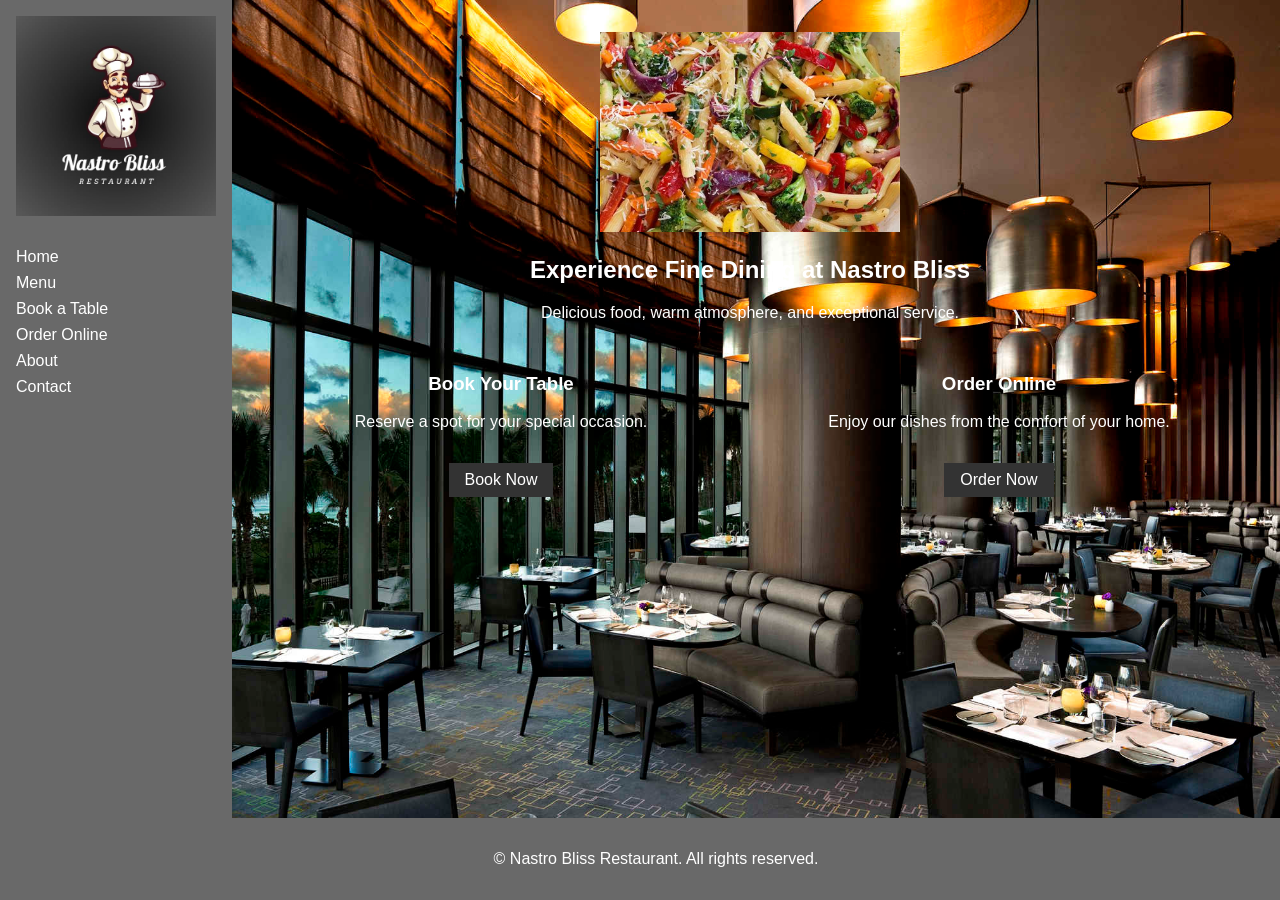
<file: AWS Projects/Static Website/Nastro Bliss Website/index.html>
<!DOCTYPE html>
<html lang="en">
<head>
    <meta charset="UTF-8">
    <meta name="viewport" content="width=device-width, initial-scale=1.0">
    <title>Nastro Bliss Restaurant</title>
    <link rel="stylesheet" href="style/styles.css">
</head>
<body>
    <header>
        <img id="logo" src="images/nastro.jpg" alt="Nastro Bliss Logo">
        <nav>
            <ul>
                <li><a href="index.html">Home</a></li>
                <li><a href="structure/menu.html">Menu</a></li>
                <li><a href="structure/booking.html">Book a Table</a></li>
                <li><a href="structure/order.html">Order Online</a></li>
                <li><a href="structure/about.html">About</a></li>
                <li><a href="structure/contact.html">Contact</a></li>
            </ul>
        </nav>
    </header>
    <main>
        <section id="hero">
            <div class="slideshow-container">
                <div class="slide fade">
                    <img src="images/pasta.jpeg" alt="Pasta Primavera">
                </div>
                <div class="slide fade">
                    <img src="images/salmon fish.jpeg" alt="Grilled Salmon">
                </div>
                <div class="slide fade">
                    <img src="images/steak.webp" alt="Beef Steak">
                </div>
            </div>
            <h2>Experience Fine Dining at Nastro Bliss</h2>
            <p>Delicious food, warm atmosphere, and exceptional service.</p>
        </section>
        <section id="features">
            <div class="feature">
                <h3>Book Your Table</h3>
                <p>Reserve a spot for your special occasion.</p>
                <a href="structure/booking.html">Book Now</a>
            </div>
            <div class="feature">
                <h3>Order Online</h3>
                <p>Enjoy our dishes from the comfort of your home.</p>
                <a href="structure/order.html">Order Now</a>
            </div>
        </section>
    </main>
    <footer>
        <p>&copy; Nastro Bliss Restaurant. All rights reserved.</p>
    </footer>
    <script src="script/script.js"></script>
</body>
</html>
</file>
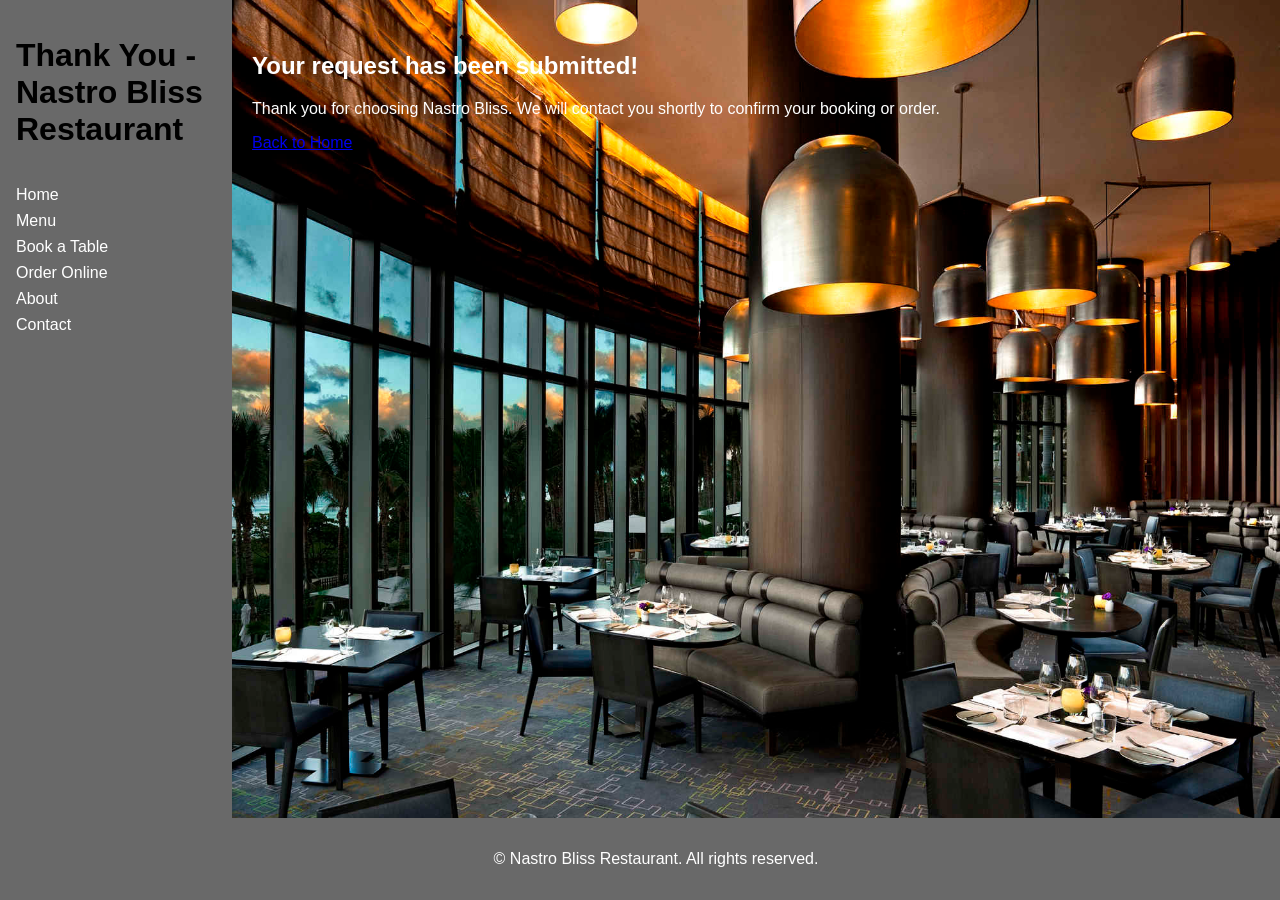
<file: AWS Projects/Static Website/Nastro Bliss Website/thanks.html>
<!DOCTYPE html>
<html lang="en">
<head>
    <meta charset="UTF-8">
    <meta name="viewport" content="width=device-width, initial-scale=1.0">
    <title>Thank You - Nastro Bliss Restaurant</title>
    <link rel="stylesheet" href="style/styles.css">
</head>
<body>
    <header>
        <h1>Thank You - Nastro Bliss Restaurant</h1>
        <nav>
            <ul>
                <li><a href="index.html">Home</a></li>
                <li><a href="menu.html">Menu</a></li>
                <li><a href="booking.html">Book a Table</a></li>
                <li><a href="order.html">Order Online</a></li>
                <li><a href="about.html">About</a></li>
                <li><a href="contact.html">Contact</a></li>
            </ul>
        </nav>
    </header>
    <main>
        <section id="confirmation">
            <h2>Your request has been submitted!</h2>
            <p>Thank you for choosing Nastro Bliss. We will contact you shortly to confirm your booking or order.</p>
            <a href="index.html">Back to Home</a>
        </section>
    </main>
    <footer>
        <p>&copy; Nastro Bliss Restaurant. All rights reserved.</p>
    </footer>
    <script src="script/script.js"></script>
</body>
</html>
</file>
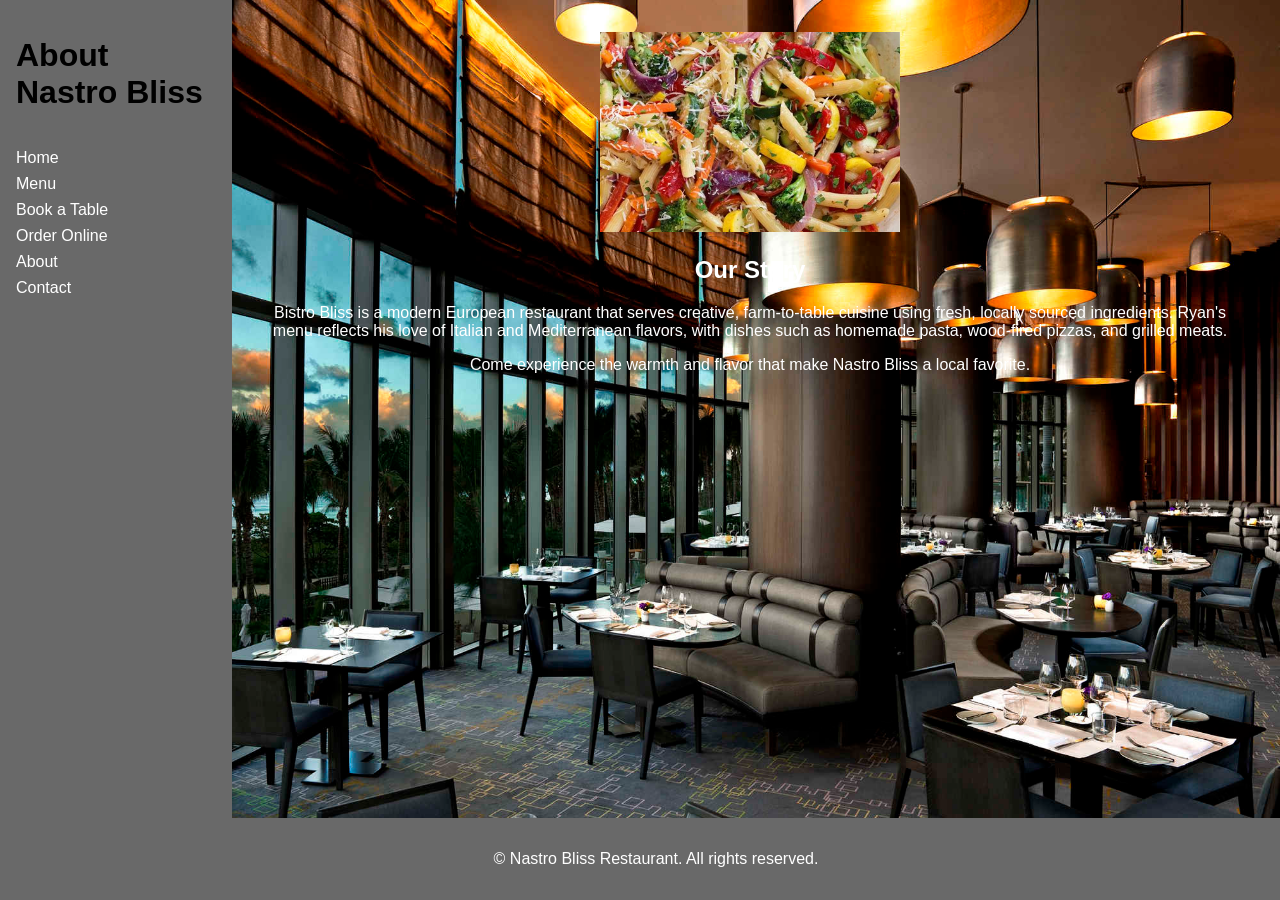
<file: AWS Projects/Static Website/Nastro Bliss Website/structure/about.html>
<!DOCTYPE html>
<html lang="en">
<head>
    <meta charset="UTF-8">
    <meta name="viewport" content="width=device-width, initial-scale=1.0">
    <title>About - Nastro Bliss Restaurant</title>
    <link rel="stylesheet" href="../style/styles.css">
</head>
<body>
    <header>
        <h1>About Nastro Bliss</h1>
        <nav>
            <ul>
                <li><a href="../index.html">Home</a></li>
                <li><a href="menu.html">Menu</a></li>
                <li><a href="booking.html">Book a Table</a></li>
                <li><a href="order.html">Order Online</a></li>
                <li><a href="about.html">About</a></li>
                <li><a href="contact.html">Contact</a></li>
            </ul>
        </nav>
    </header>
    <main>
        <section id="about">
            <div class="slideshow-container">
                <div class="slide fade">
                    <img src="../images/pasta.jpeg" alt="Pasta Primavera">
                </div>
                <div class="slide fade">
                    <img src="../images/salmon fish.jpeg" alt="Grilled Salmon">
                </div>
                <div class="slide fade">
                    <img src="../images/steak.webp" alt="Beef Steak">
                </div>
            </div>
            <h2>Our Story</h2>
            <p>Bistro Bliss is a modern European restaurant that serves creative, farm-to-table cuisine using fresh, locally sourced ingredients. Ryan's menu reflects his love of Italian and Mediterranean flavors, with dishes such as homemade pasta, wood-fired pizzas, and grilled meats.</p>
            <p>Come experience the warmth and flavor that make Nastro Bliss a local favorite.</p>
        </section>
    </main>
    <footer>
        <p>&copy; Nastro Bliss Restaurant. All rights reserved.</p>
    </footer>
    <script src="../script/script.js"></script>
</body>
</html>
</file>
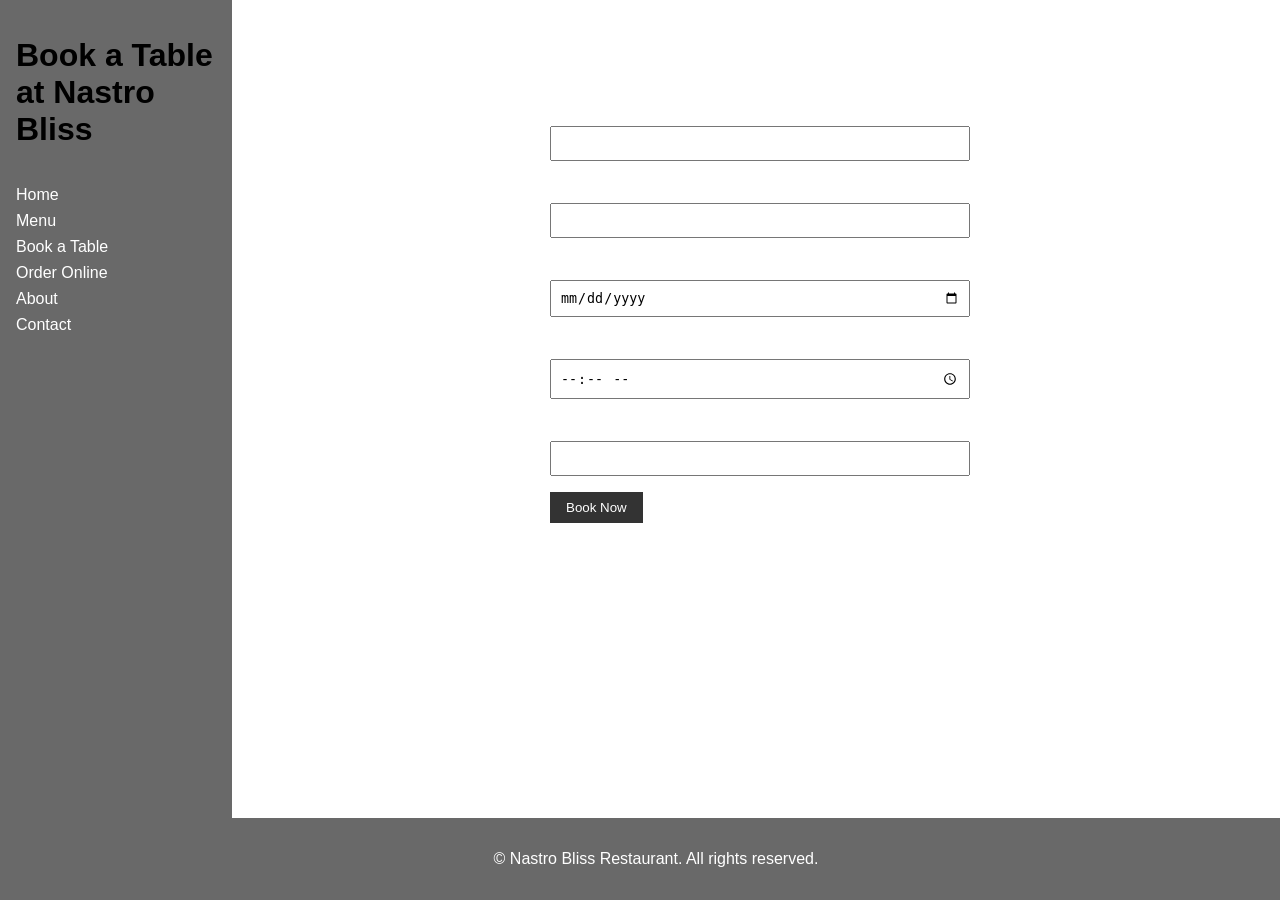
<file: AWS Projects/Static Website/Nastro Bliss Website/structure/booking.html>
<!DOCTYPE html>
<html lang="en">
<head>
    <meta charset="UTF-8">
    <meta name="viewport" content="width=device-width, initial-scale=1.0">
    <title>Book a Table - Nastro Bliss Restaurant</title>
    <link rel="stylesheet" href="../style/styles.css">
</head>
<body class="video-bg" style="position: relative;">
    <video autoplay loop muted style="position: fixed; top: 0; left: 0; width: 100vw; height: 100vh; object-fit: cover; z-index: -1;" src="../images/beef_grilled - Trim.mp4"></video>
    <header>
        <h1>Book a Table at Nastro Bliss</h1>
        <nav>
            <ul>
                <li><a href="../index.html">Home</a></li>
                <li><a href="menu.html">Menu</a></li>
                <li><a href="booking.html">Book a Table</a></li>
                <li><a href="order.html">Order Online</a></li>
                <li><a href="about.html">About</a></li>
                <li><a href="contact.html">Contact</a></li>
            </ul>
        </nav>
    </header>
    <main>
        <section id="booking-form">
            <h2>Reservation Form</h2>
            <form action="https://api.web3forms.com/submit" method="POST" id="reservationForm">
                <input type="hidden" name="access_key" value="832b5da9-a812-4e8f-988c-4d33655ce79c">
                <input type="hidden" name="subject" value="New Table Booking at Nastro Bliss">
                <input type="hidden" name="from_name" value="Nastro Bliss Restaurant">
                <input type="hidden" name="redirect" value="../thanks.html">

                <label for="name">Name:</label>
                <input type="text" id="name" name="name" required>

                <label for="email">Email:</label>
                <input type="email" id="email" name="email" required>

                <label for="date">Date:</label>
                <input type="date" id="date" name="date" required>

                <label for="time">Time:</label>
                <input type="time" id="time" name="time" required>

                <label for="guests">Number of Guests:</label>
                <input type="number" id="guests" name="guests" min="1" required>

                <button type="submit">Book Now</button>
            </form>
        </section>
    </main>
    <footer>
        <p>&copy; Nastro Bliss
             Restaurant. All rights reserved.</p>
    </footer>
    <script src="../script/script.js"></script>
</body>
</html>
</file>
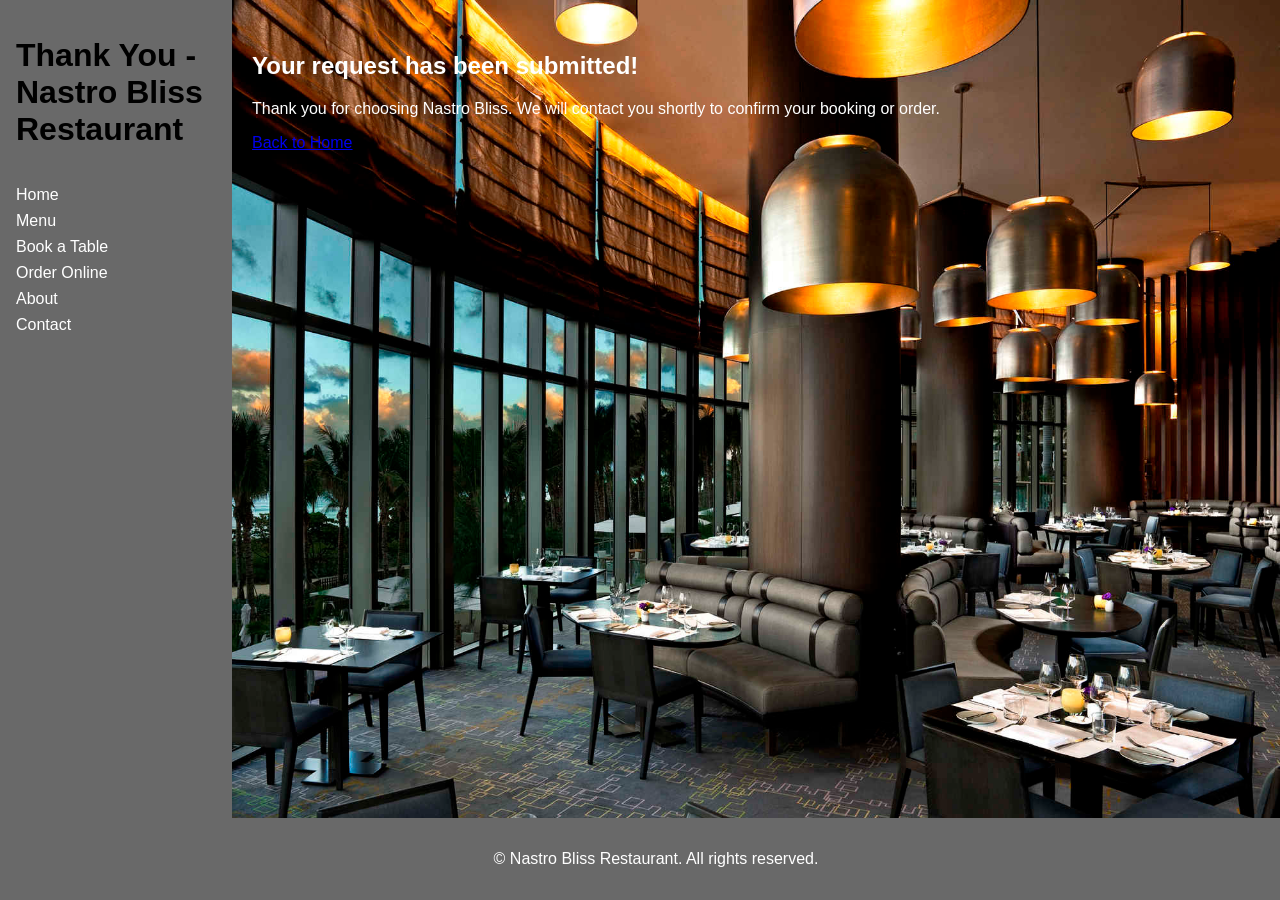
<file: AWS Projects/Static Website/Nastro Bliss Website/structure/confirmation.html>
<!DOCTYPE html>
<html lang="en">
<head>
    <meta charset="UTF-8">
    <meta name="viewport" content="width=device-width, initial-scale=1.0">
    <title>Confirmation - Nastro Bliss Restaurant</title>
    <link rel="stylesheet" href="../style/styles.css">
</head>
<body>
    <header>
        <h1>Thank You - Nastro Bliss Restaurant</h1>
        <nav>
            <ul>
                <li><a href="../index.html">Home</a></li>
                <li><a href="menu.html">Menu</a></li>
                <li><a href="booking.html">Book a Table</a></li>
                <li><a href="order.html">Order Online</a></li>
                <li><a href="about.html">About</a></li>
                <li><a href="contact.html">Contact</a></li>
            </ul>
        </nav>
    </header>
    <main>
        <section id="confirmation">
            <h2>Your request has been submitted!</h2>
            <p>Thank you for choosing Nastro Bliss. We will contact you shortly to confirm your booking or order.</p>
            <a href="../index.html">Back to Home</a>
        </section>
    </main>
    <footer>
        <p>&copy; Nastro Bliss Restaurant. All rights reserved.</p>
    </footer>
    <script src="../script/script.js"></script>
</body>
</html>
</file>
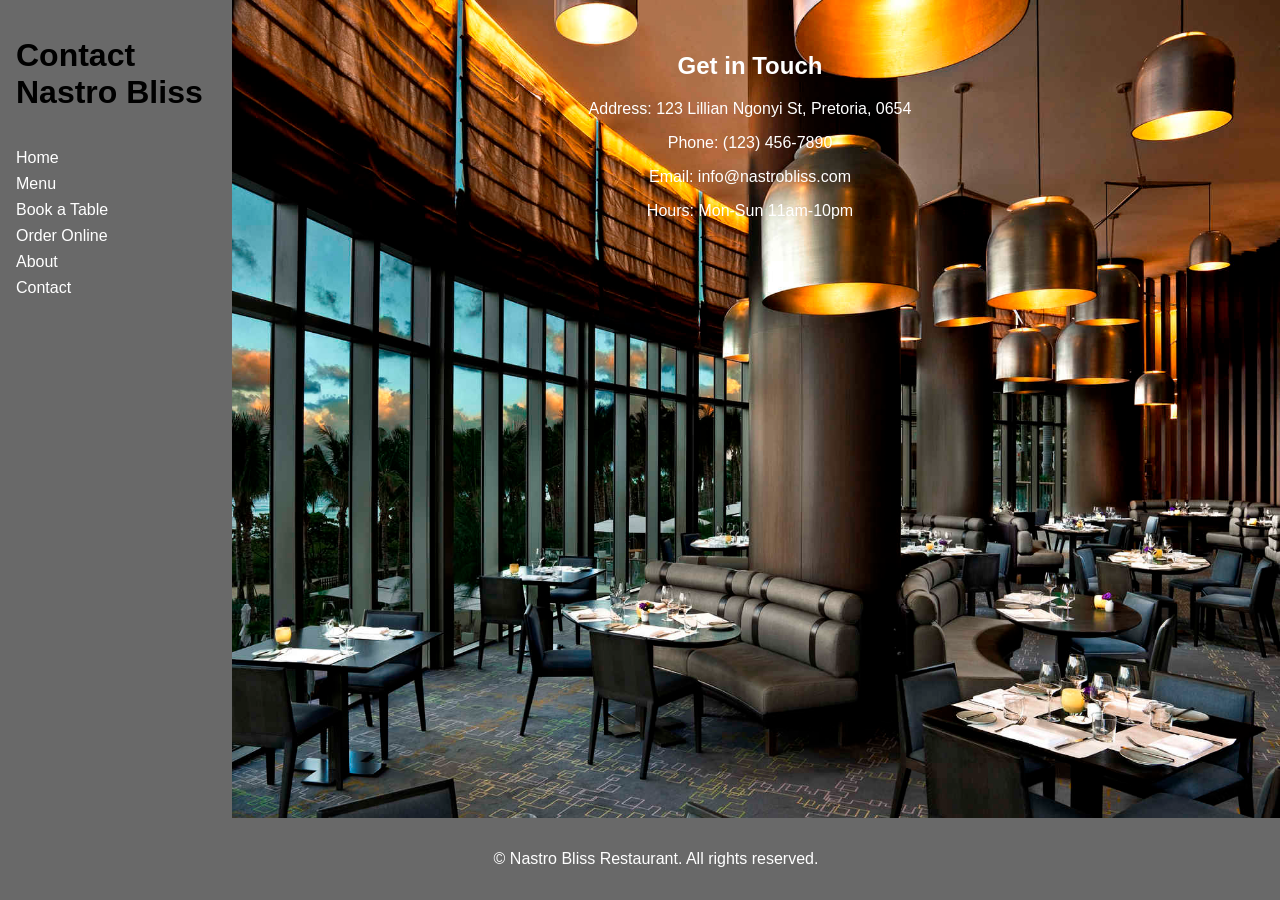
<file: AWS Projects/Static Website/Nastro Bliss Website/structure/contact.html>
<!DOCTYPE html>
<html lang="en">
<head>
    <meta charset="UTF-8">
    <meta name="viewport" content="width=device-width, initial-scale=1.0">
    <title>Contact - Nastro Bliss Restaurant</title>
    <link rel="stylesheet" href="../style/styles.css">
</head>
<body>
    <header>
        <h1>Contact Nastro Bliss</h1>
        <nav>
            <ul>
                <li><a href="../index.html">Home</a></li>
                <li><a href="menu.html">Menu</a></li>
                <li><a href="booking.html">Book a Table</a></li>
                <li><a href="order.html">Order Online</a></li>
                <li><a href="about.html">About</a></li>
                <li><a href="contact.html">Contact</a></li>
            </ul>
        </nav>
    </header>
    <main>
        <section id="contact">
            <h2>Get in Touch</h2>
            <p>Address: 123 Lillian Ngonyi St, Pretoria, 0654</p>
            <p>Phone: (123) 456-7890</p>
            <p>Email: info@nastrobliss.com</p>
            <p>Hours: Mon-Sun 11am-10pm</p>
        </section>
    </main>
    <footer>
        <p>&copy; Nastro Bliss Restaurant. All rights reserved.</p>
    </footer>
    <script src="../script/script.js"></script>
</body>
</html>
</file>
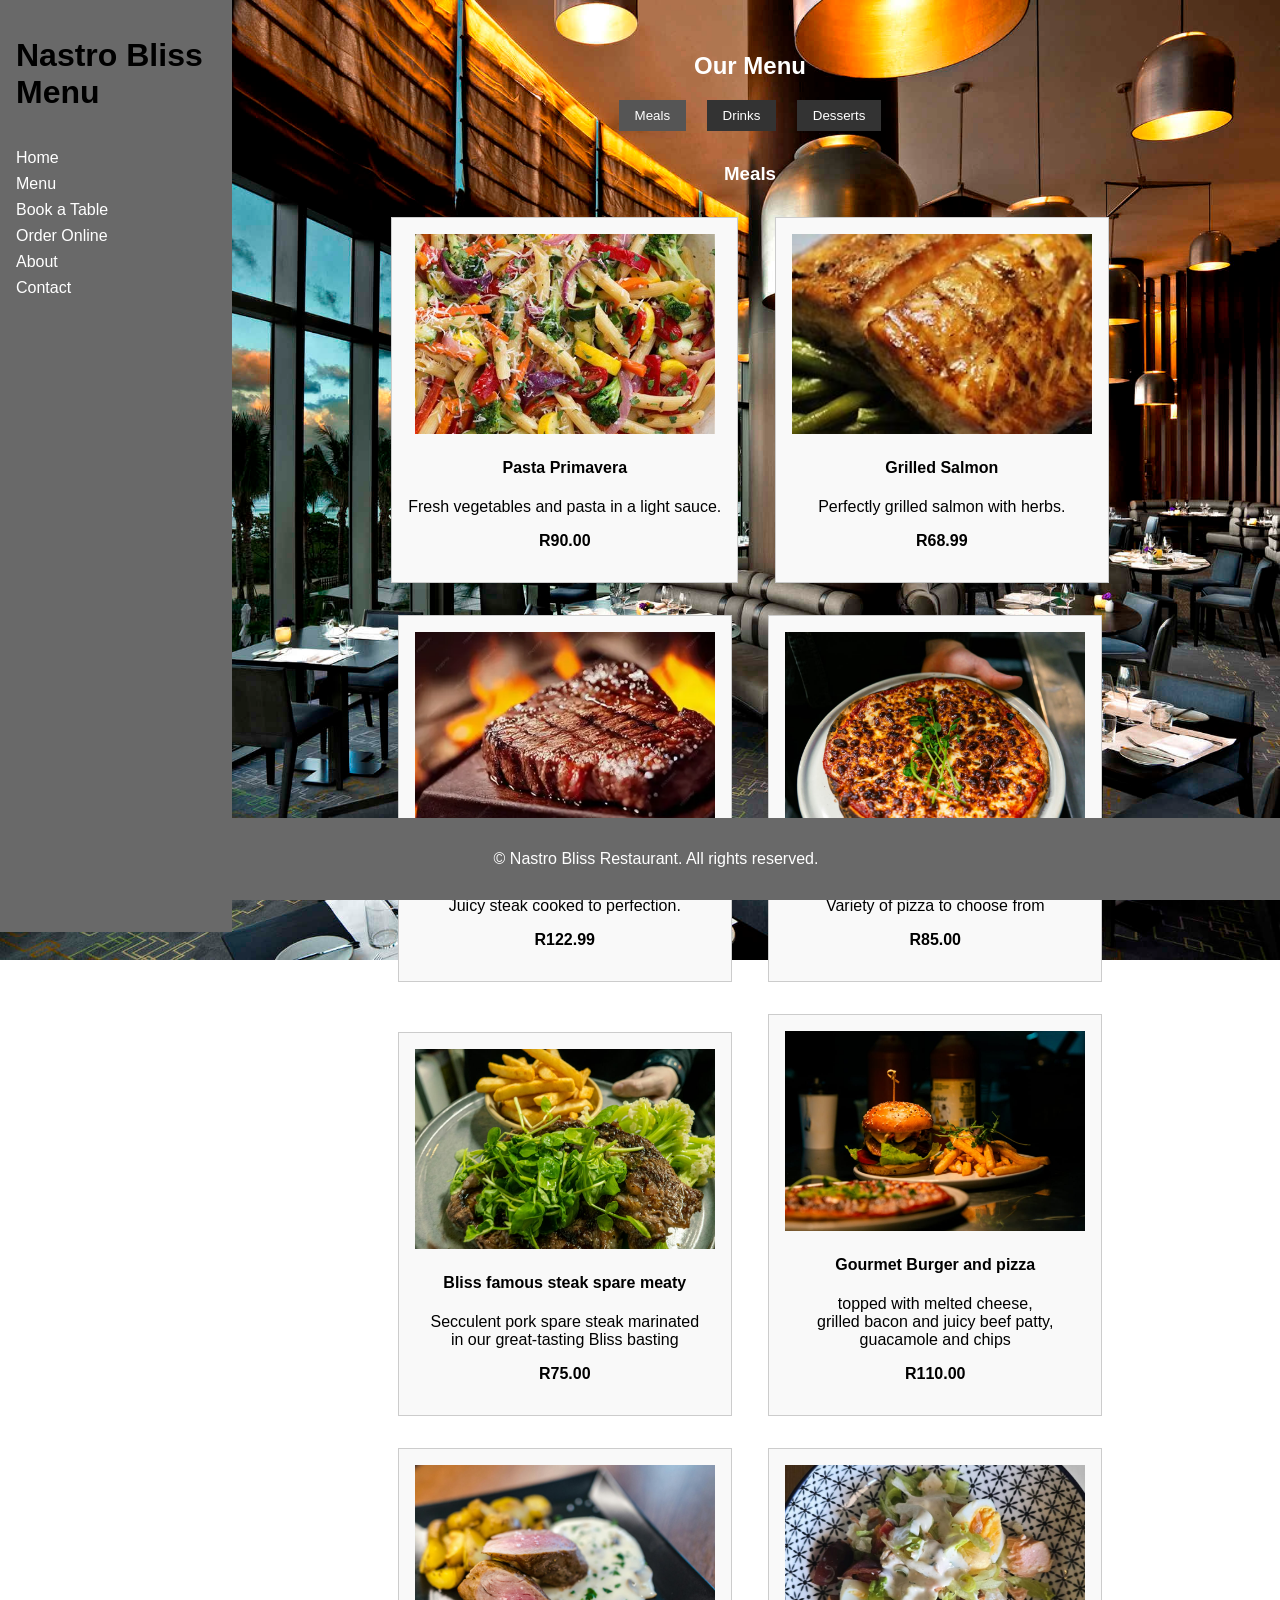
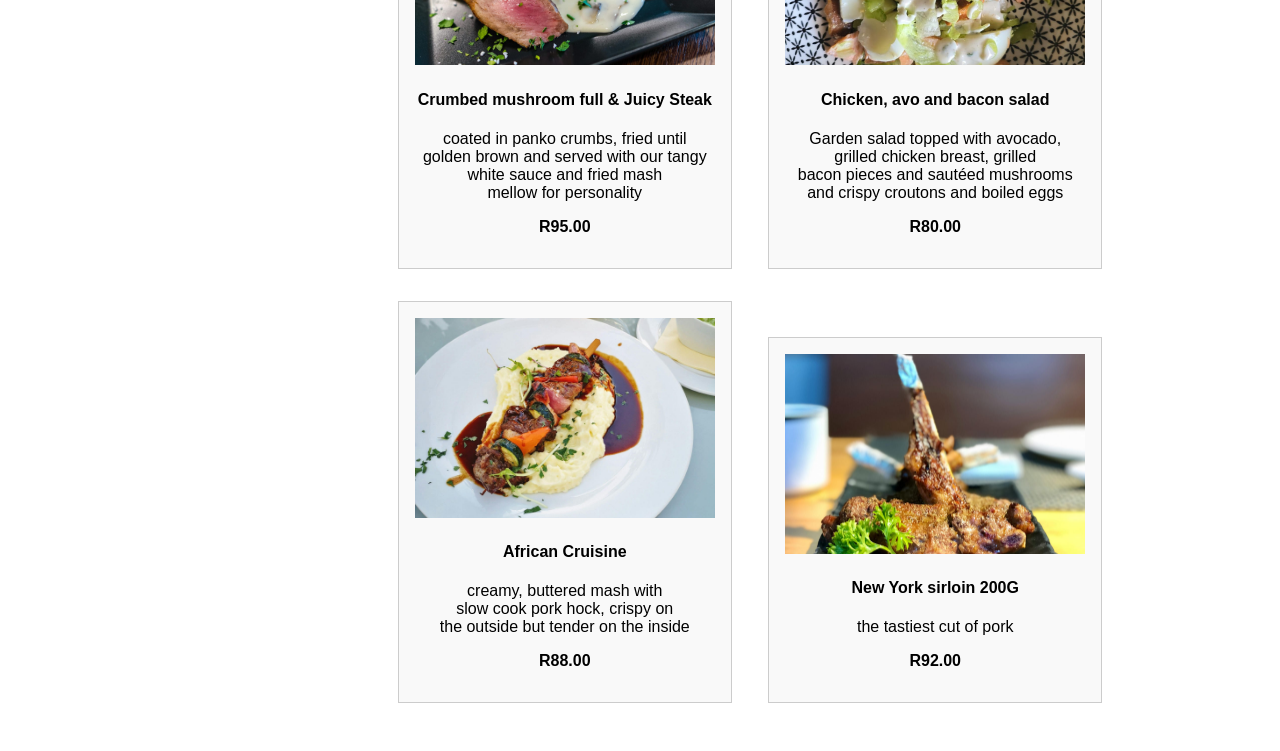
<file: AWS Projects/Static Website/Nastro Bliss Website/structure/menu.html>
<!DOCTYPE html>
<html lang="en">
<head>
    <meta charset="UTF-8">
    <meta name="viewport" content="width=device-width, initial-scale=1.0">
    <title>Menu - Nastro Bliss Restaurant</title>
    <link rel="stylesheet" href="../style/styles.css">
</head>
<body>
    <header>
        <h1>Nastro Bliss Menu</h1>
        <nav>
            <ul>
                <li><a href="../index.html">Home</a></li>
                <li><a href="menu.html">Menu</a></li>
                <li><a href="booking.html">Book a Table</a></li>
                <li><a href="order.html">Order Online</a></li>
                <li><a href="about.html">About</a></li>
                <li><a href="contact.html">Contact</a></li>
            </ul>
        </nav>
    </header>
    <main>
        <section id="menu">
            <h2>Our Menu</h2>
            <div class="menu-tabs">
                <button class="tab-button active" onclick="showCategory('meals')">Meals</button>
                <button class="tab-button" onclick="showCategory('drinks')">Drinks</button>
                <button class="tab-button" onclick="showCategory('desserts')">Desserts</button>
            </div>
            <div id="meals" class="menu-category">
                <h3>Meals</h3>
                <div class="menu-item">
                    <img src="../images/pasta.jpeg" alt="Pasta Primavera">
                    <h4>Pasta Primavera</h4>
                    <p>Fresh vegetables and pasta in a light sauce.</p>
                    <p class="price">R90.00</p>
                </div>
                <div class="menu-item">
                    <img src="../images/salmon fish.jpeg" alt="Grilled Salmon">
                    <h4>Grilled Salmon</h4>
                    <p>Perfectly grilled salmon with herbs.</p>
                    <p class="price">R68.99</p>
                </div>
                <div class="menu-item">
                    <img src="../images/steak.webp" alt="Beef Steak">
                    <h4>Beef Steak</h4>
                    <p>Juicy steak cooked to perfection.</p>
                    <p class="price">R122.99</p>
                </div>
                <div class="menu-item">
                    <img src="../images/app1.jpg" alt="Original pizza">
                    <h4>Original pizza</h4>
                    <p>Variety of pizza to choose from</p>
                    <p class="price">R85.00</p>
                </div>
                <div class="menu-item">
                    <img src="../images/app2.jpg" alt="Bliss famous steak spare meaty">
                    <h4>Bliss famous steak spare meaty</h4>
                    <p>Secculent pork spare steak marinated<br>in our great-tasting Bliss basting</p>
                    <p class="price">R75.00</p>
                </div>
                <div class="menu-item">
                    <img src="../images/app3.jpg" alt="Gourmet Burger and pizza">
                    <h4>Gourmet Burger and pizza</h4>
                    <p>topped with melted cheese,<br>grilled bacon and juicy beef patty,<br>guacamole and chips</p>
                    <p class="price">R110.00</p>
                </div>
                <div class="menu-item">
                    <img src="../images/app10.jpg" alt="Crumbed mushroom full & Juicy Steak">
                    <h4>Crumbed mushroom full & Juicy Steak</h4>
                    <p>coated in panko crumbs, fried until<br>golden brown and served with our tangy<br>white sauce and fried mash<br>mellow for personality</p>
                    <p class="price">R95.00</p>
                </div>
                <div class="menu-item">
                    <img src="../images/app5.jpg" alt="Chicken, avo and bacon salad">
                    <h4>Chicken, avo and bacon salad</h4>
                    <p>Garden salad topped with avocado,<br>grilled chicken breast, grilled<br>bacon pieces and sautéed mushrooms<br>and crispy croutons and boiled eggs</p>
                    <p class="price">R80.00</p>
                </div>
                <div class="menu-item">
                    <img src="../images/app8.jpg" alt="African Cruisine">
                    <h4>African Cruisine</h4>
                    <p>creamy, buttered mash with<br>slow cook pork hock, crispy on<br>the outside but tender on the inside</p>
                    <p class="price">R88.00</p>
                </div>
                <div class="menu-item">
                    <img src="../images/app9.jpg" alt="New York sirloin 200G">
                    <h4>New York sirloin 200G</h4>
                    <p>the tastiest cut of pork</p>
                    <p class="price">R92.00</p>
                </div>
            </div>
            <div id="drinks" class="menu-category" style="display: none;">
                <h3>Drinks</h3>
                <div class="menu-item">
                    <img src="../images/drink1.jpg" alt="Lemonade">
                    <h4>Lemonade</h4>
                    <p class="price">R20.00</p>
                </div>
                <div class="menu-item">
                    <img src="../images/drink2.jpg" alt="Ice tea">
                    <h4>Ice tea</h4>
                    <p class="price">R15.00</p>
                </div>
                <div class="menu-item">
                    <img src="../images/drink3.jpg" alt="Aperol Spritz orange juice">
                    <h4>Aperol Spritz orange juice</h4>
                    <p class="price">R25.00</p>
                </div>
                <div class="menu-item">
                    <img src="../images/drink4.jpg" alt="Apple juice with lemon">
                    <h4>Apple juice with lemon</h4>
                    <p class="price">R18.00</p>
                </div>
                <div class="menu-item">
                    <img src="../images/drink5.jpg" alt="Red Berry Juice">
                    <h4>Red Berry Juice</h4>
                    <p class="price">R30.00</p>
                </div>
                <div class="menu-item">
                    <img src="../images/drink6.jpg" alt="Coffee">
                    <h4>Coffee</h4>
                    <p class="price">R12.00</p>
                </div>
                <div class="menu-item">
                    <img src="../images/drink7.jpg" alt="Cocktail">
                    <h4>Cocktail</h4>
                    <p class="price">R45.00</p>
                </div>
                <div class="menu-item">
                    <img src="../images/drink8.jpg" alt="Cinnamon juice">
                    <h4>Cinnamon juice</h4>
                    <p class="price">R50.00</p>
                </div>
            </div>
            <div id="desserts" class="menu-category" style="display: none;">
                <h3>Desserts</h3>
                <div class="menu-item">
                    <img src="../images/dessert1.jpg" alt="Chocolate Cake">
                    <h4>Chocolate Cake</h4>
                    <p class="price">R35.00</p>
                </div>
                <div class="menu-item">
                    <img src="../images/dessert2.jpg" alt="Ice Cream">
                    <h4>Creamy Vanilla and Strawberry Ice Cream.</h4>
                    <p class="price">R45.00</p>
                </div>
                <div class="menu-item">
                    <img src="../images/dessert3.jpg" alt="Cheesecake">
                    <h4>Black Forest Trifle</h4>
                    <p class="price">R40.00</p>
                </div>
                <div class="menu-item">
                    <img src="../images/dessert4.jpeg" alt="Tiramisu">
                    <h4>Tiramisu</h4>
                    <p>Classic Italian dessert.</p>
                    <p class="price">R65.00</p>
                </div>
                <div class="menu-item">
                    <img src="../images/dessert5.webp" alt="Pudding">
                    <h4>Pudding</h4>
                    <p>Smooth chocolate pudding.</p>
                    <p class="price">R50.00</p>
                </div>
                <div class="menu-item">
                    <img src="../images/dessert6.jpg" alt="Pie">
                    <h4>Dessert Shooters</h4>
                    <p class="price">R70.00</p>
                </div>
                <div class="menu-item">
                    <img src="../images/dessert7.jpg" alt="Mousse">
                    <h4>Strawberry Shortcake</h4>
                    <p class="price">R45.00</p>
                </div>
                <div class="menu-item">
                    <img src="../images/dessert8.jpg" alt="Fruit Tart">
                    <h4>Fruit Tart</h4>
                    <p>Fresh fruit tart with custard.</p>
                    <p class="price">R32.00</p>
                </div>
                <div class="menu-item">
                    <img src="../images/dessert9.jpg" alt="Brownie">
                    <h4>Brownie</h4>
                    <p>Rich Caramel brownie and Strawberry.</p>
                    <p class="price">R55.00</p>
                </div>
            </div>
        </section>
    </main>
    <footer>
        <p>&copy; Nastro Bliss Restaurant. All rights reserved.</p>
    </footer>
    <script src="../script/script.js"></script>
</body>
</html>
</file>
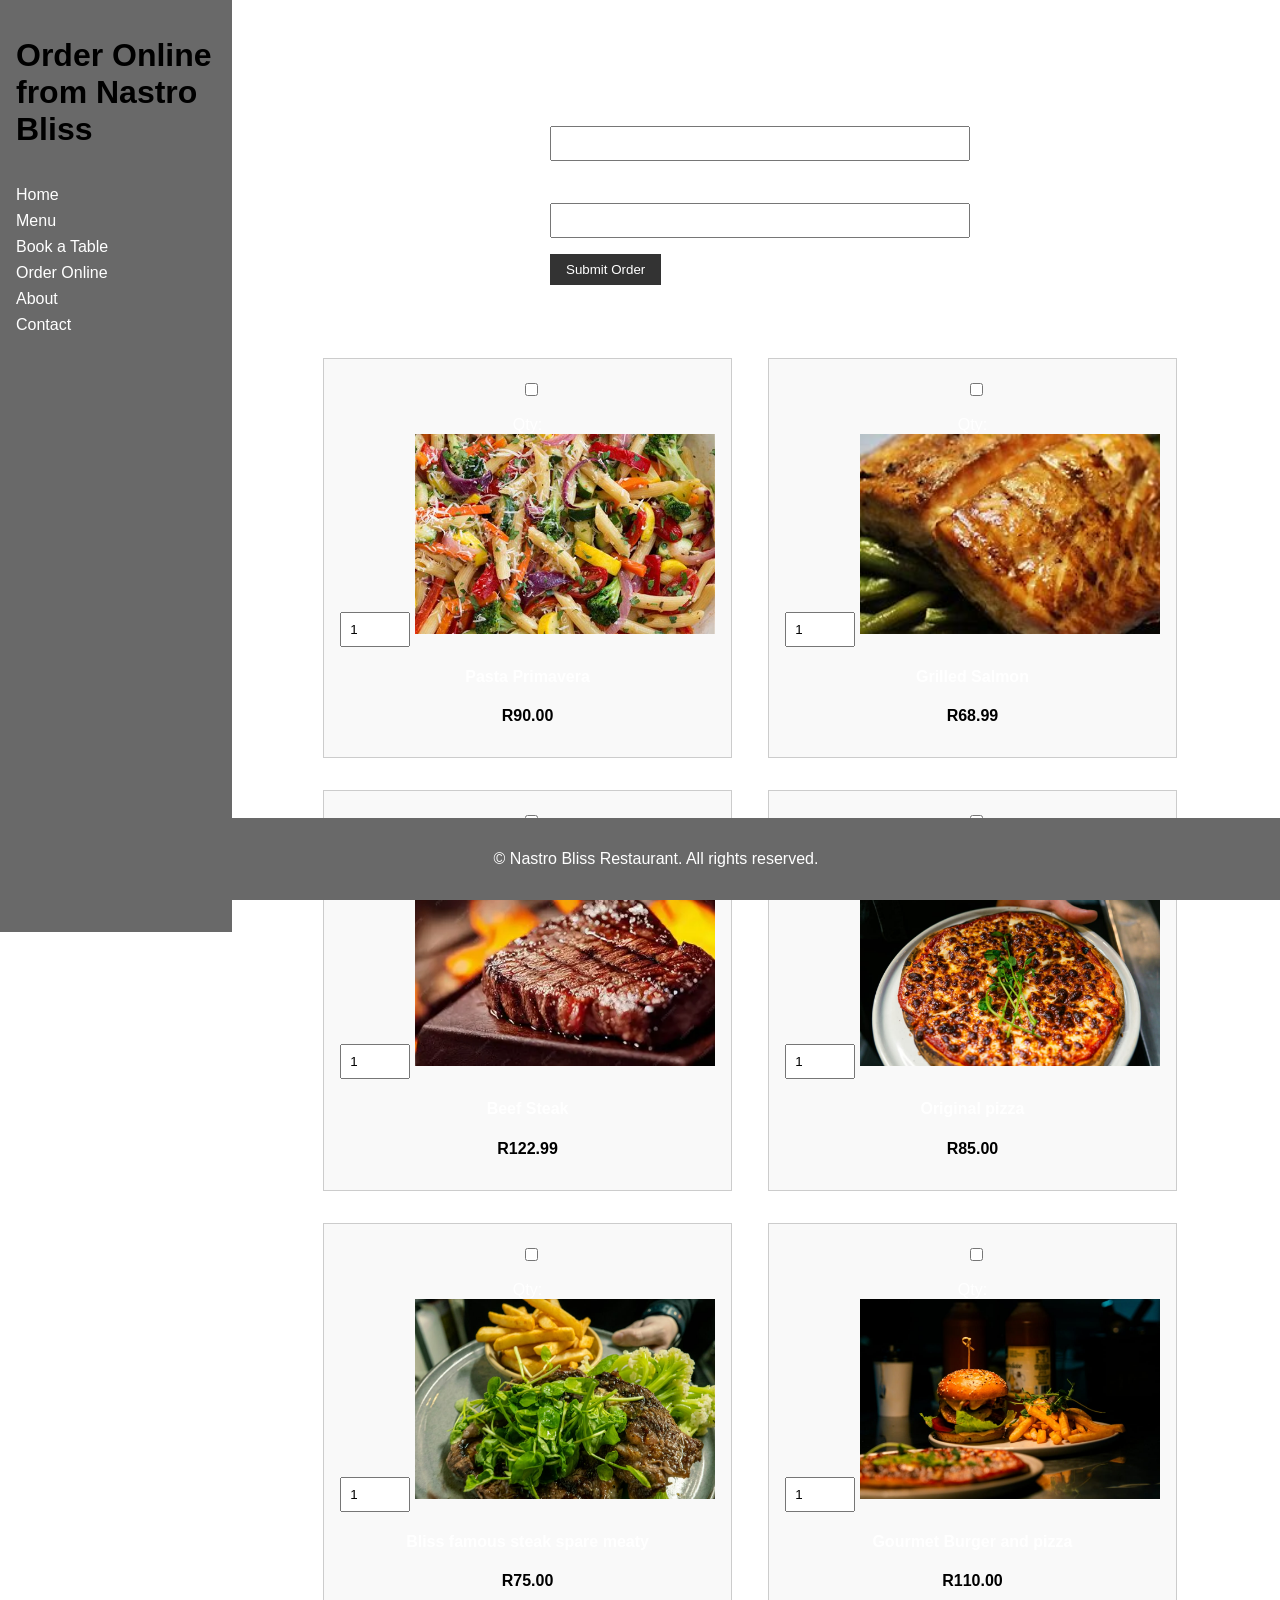
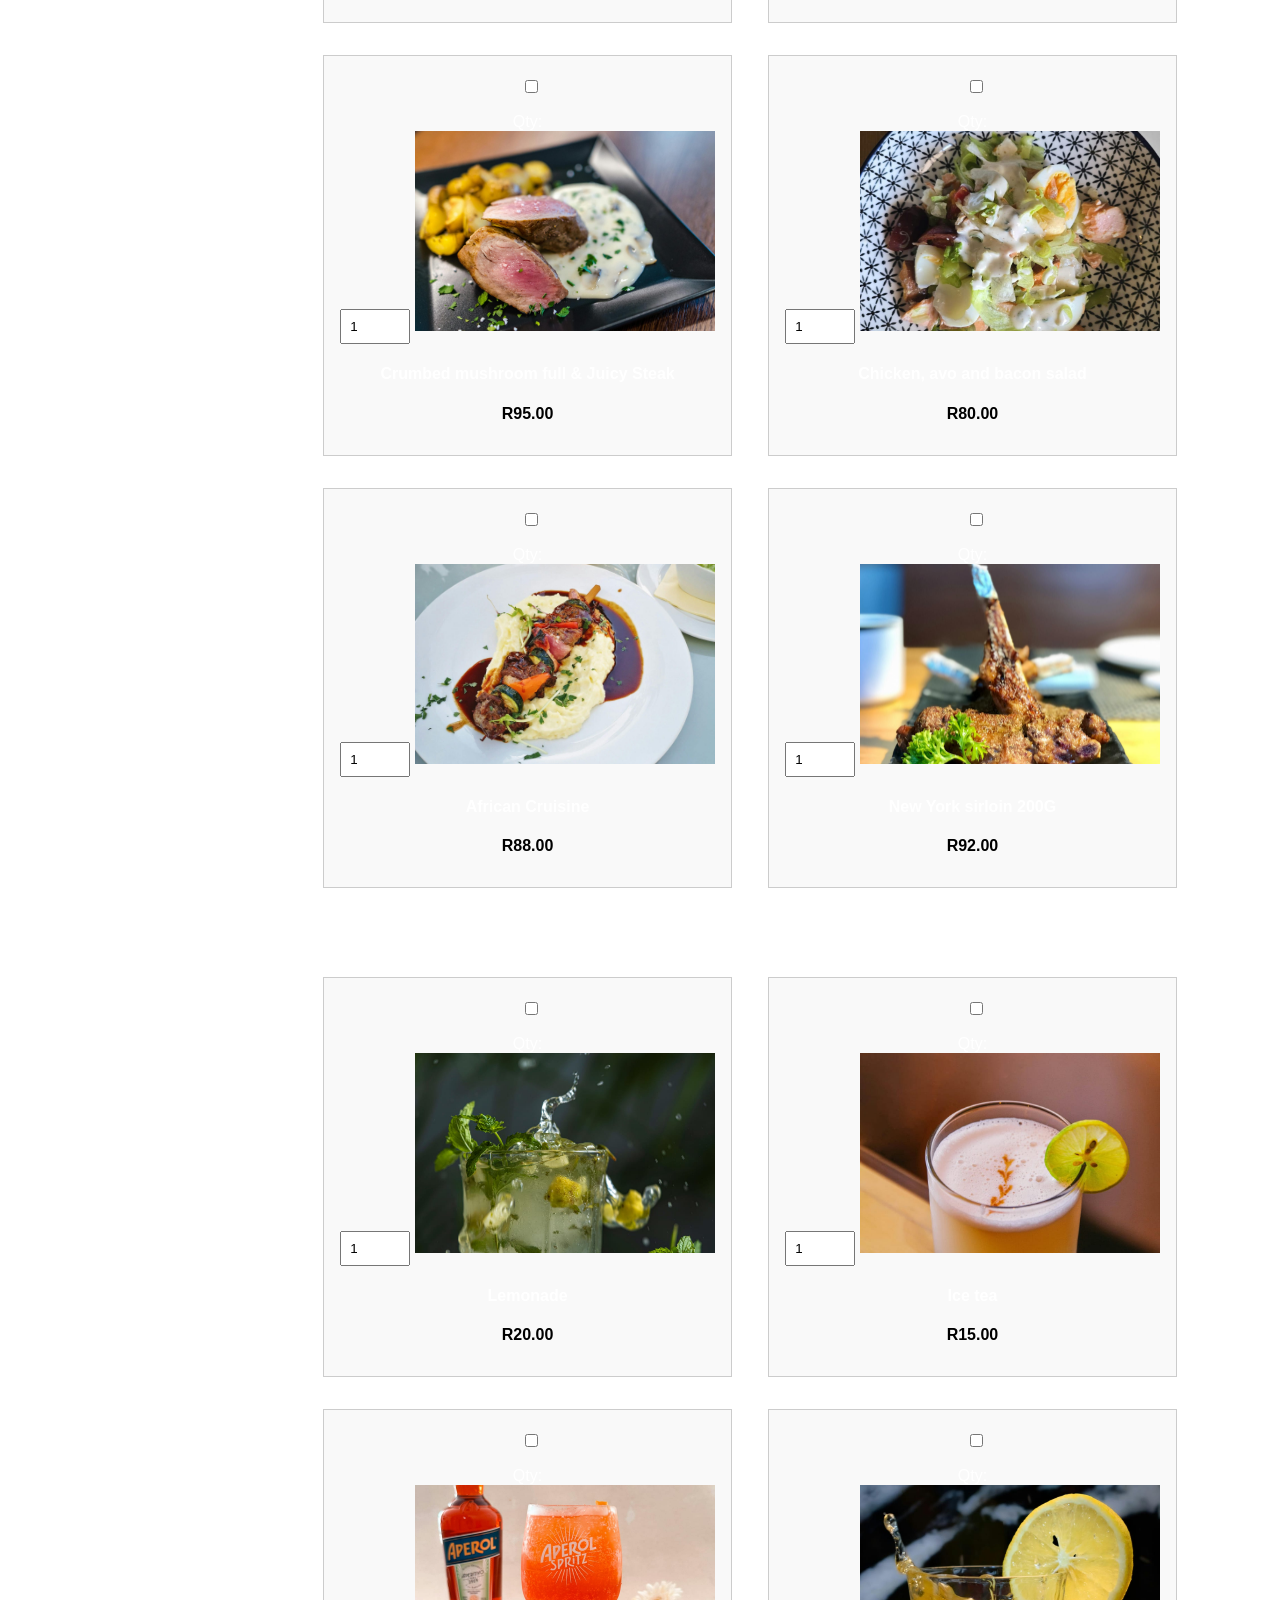
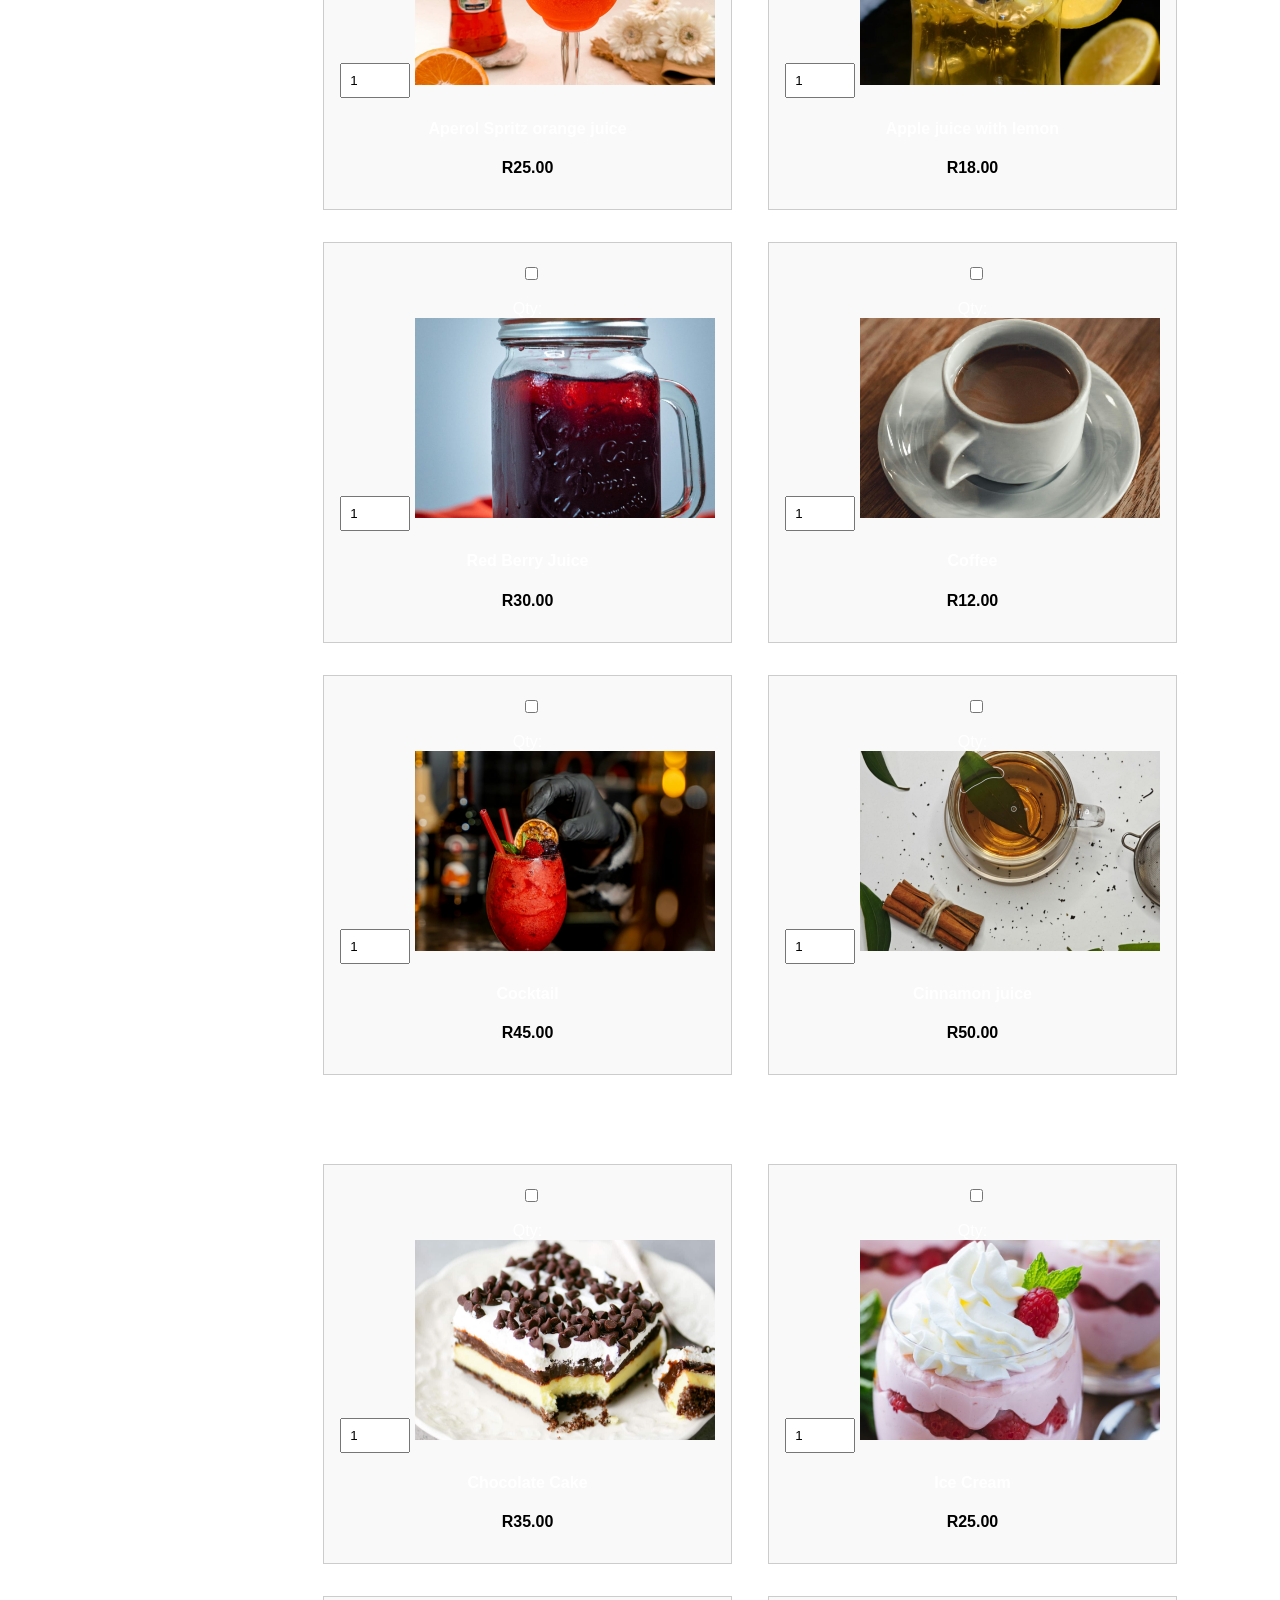
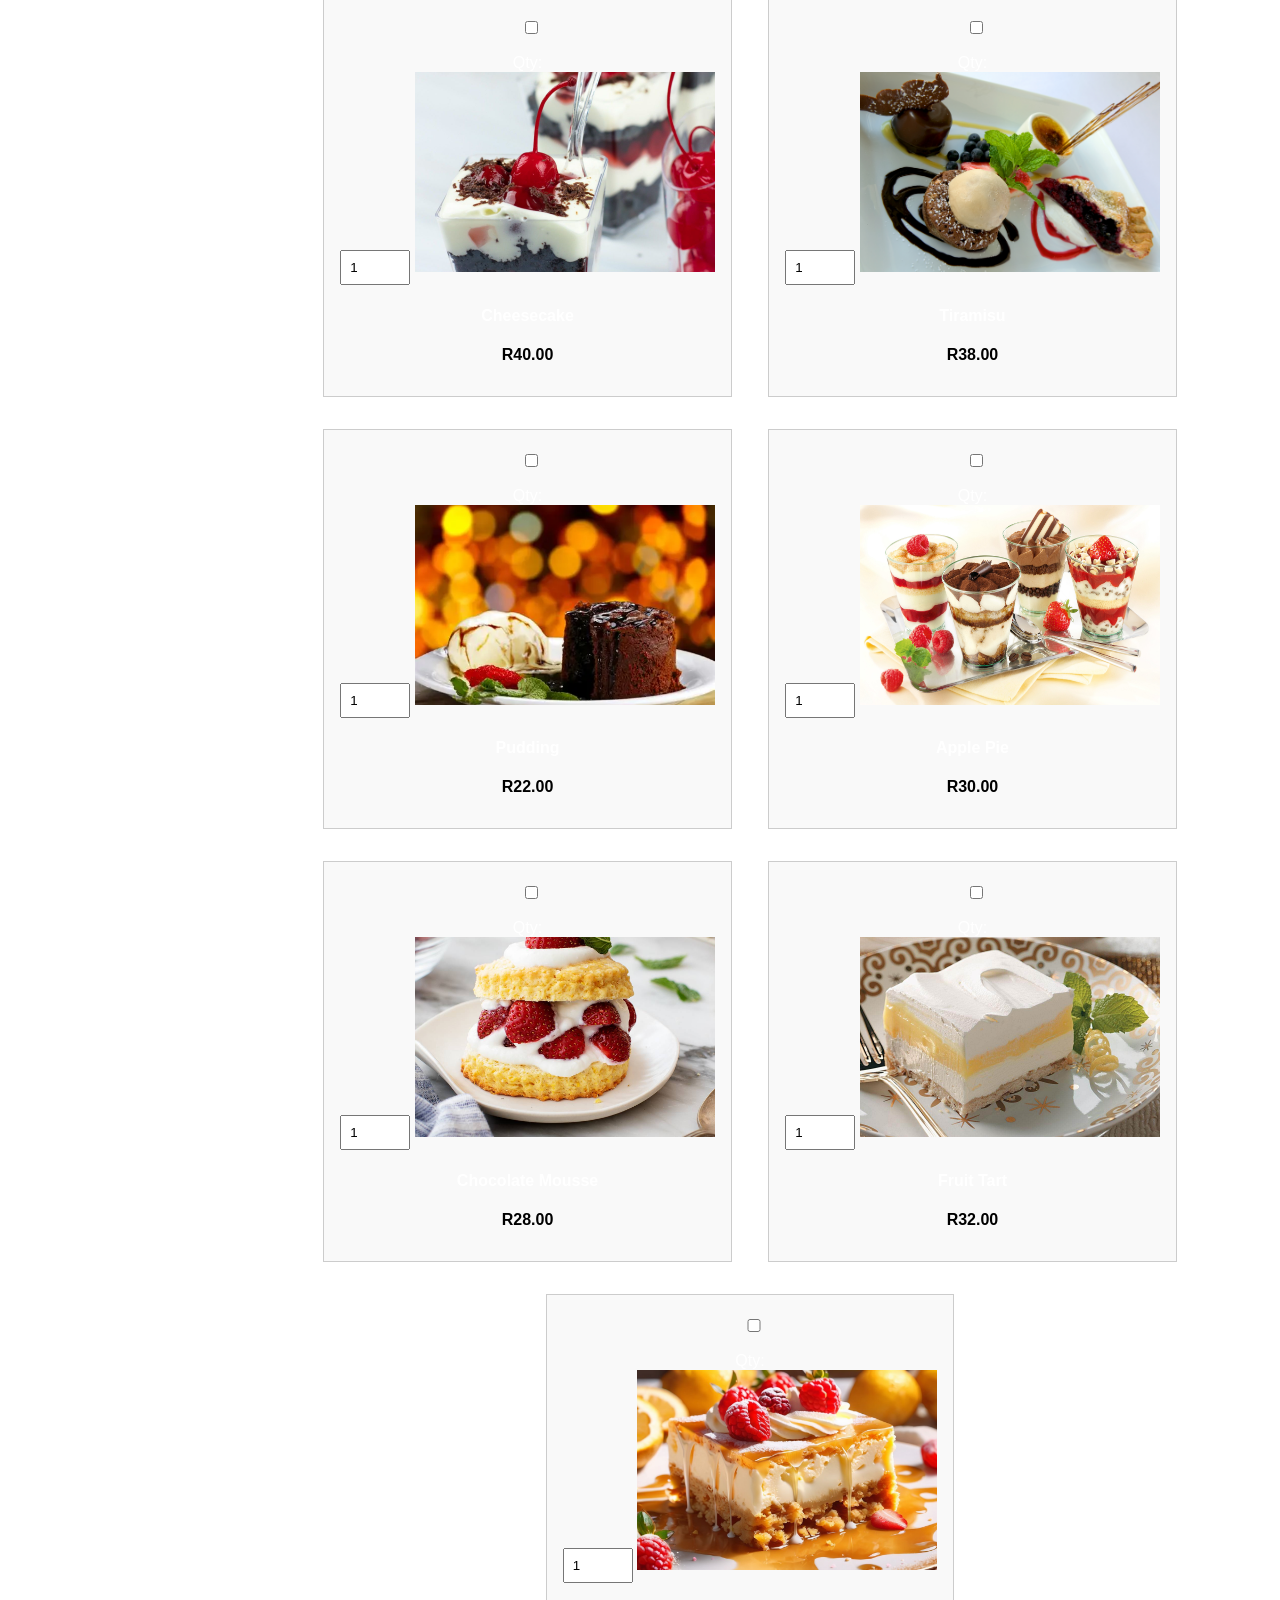
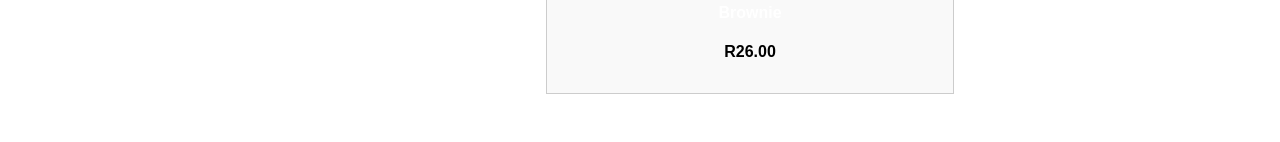
<file: AWS Projects/Static Website/Nastro Bliss Website/structure/order.html>
<!DOCTYPE html>
<html lang="en">
<head>
    <meta charset="UTF-8">
    <meta name="viewport" content="width=device-width, initial-scale=1.0">
    <title>Order Online - Nastro Bliss Restaurant</title>
    <link rel="stylesheet" href="../style/styles.css">
</head>
<body class="video-bg" style="position: relative;">
    <video autoplay loop muted style="position: fixed; top: 0; left: 0; width: 100vw; height: 100vh; object-fit: cover; z-index: -1;" src="../images/beef_grilled - Trim.mp4"></video>
    <header>
        <h1>Order Online from Nastro Bliss</h1>
        <nav>
            <ul>
                <li><a href="../index.html">Home</a></li>
                <li><a href="menu.html">Menu</a></li>
                <li><a href="booking.html">Book a Table</a></li>
                <li><a href="order.html">Order Online</a></li>
                <li><a href="about.html">About</a></li>
                <li><a href="contact.html">Contact</a></li>
            </ul>
        </nav>
    </header>
    <main>
        <section id="order-form">
            <h2>Place Your Order</h2>
            <form action="https://api.web3forms.com/submit" method="POST" id="orderForm">
                <input type="hidden" name="access_key" value="832b5da9-a812-4e8f-988c-4d33655ce79c">
                <input type="hidden" name="subject" value="New Order at Nastro Bliss">
                <input type="hidden" name="from_name" value="Nastro Bliss Restaurant">
                <input type="hidden" name="redirect" value="../thanks.html">

                <label for="customerName">Name:</label>
                <input type="text" id="customerName" name="name" required>

                <label for="customerEmail">Email:</label>
                <input type="email" id="customerEmail" name="email" required>



                <button type="submit">Submit Order</button>
            </form>
        </section>

        <!-- Menu Categories from Menu Page -->
        <div id="meals" class="menu-category">
            <h3>Meals</h3>
            <div class="menu-item">
                <input type="checkbox" name="meal" value="Pasta Primavera - R90.00">
                <label for="qty-meal1">Qty:</label>
                <input type="number" id="qty-meal1" name="qty-meal1" min="1" value="1" style="width: 50px;">
                <img src="../images/pasta.jpeg" alt="Pasta Primavera">
                <h4>Pasta Primavera</h4>
                <p class="price">R90.00</p>
            </div>
            <div class="menu-item">
                <input type="checkbox" name="meal" value="Grilled Salmon - R68.99">
                <label for="qty-meal2">Qty:</label>
                <input type="number" id="qty-meal2" name="qty-meal2" min="1" value="1" style="width: 50px;">
                <img src="../images/salmon fish.jpeg" alt="Grilled Salmon">
                <h4>Grilled Salmon</h4>
                <p class="price">R68.99</p>
            </div>
            <div class="menu-item">
                <input type="checkbox" name="meal" value="Beef Steak - R122.99">
                <label for="qty-meal3">Qty:</label>
                <input type="number" id="qty-meal3" name="qty-meal3" min="1" value="1" style="width: 50px;">
                <img src="../images/steak.webp" alt="Beef Steak">
                <h4>Beef Steak</h4>
                <p class="price">R122.99</p>
            </div>
            <div class="menu-item">
                <input type="checkbox" name="meal" value="Original pizza - R85.00">
                <label for="qty-meal4">Qty:</label>
                <input type="number" id="qty-meal4" name="qty-meal4" min="1" value="1" style="width: 50px;">
                <img src="../images/app1.jpg" alt="Original pizza">
                <h4>Original pizza</h4>
                <p class="price">R85.00</p>
            </div>
            <div class="menu-item">
                <input type="checkbox" name="meal" value="Bliss famous steak spare meaty - R75.00">
                <label for="qty-meal5">Qty:</label>
                <input type="number" id="qty-meal5" name="qty-meal5" min="1" value="1" style="width: 50px;">
                <img src="../images/app2.jpg" alt="Bliss famous steak spare meaty">
                <h4>Bliss famous steak spare meaty</h4>
                <p class="price">R75.00</p>
            </div>
            <div class="menu-item">
                <input type="checkbox" name="meal" value="Gourmet Burger and pizza - R110.00">
                <label for="qty-meal6">Qty:</label>
                <input type="number" id="qty-meal6" name="qty-meal6" min="1" value="1" style="width: 50px;">
                <img src="../images/app3.jpg" alt="Gourmet Burger and pizza">
                <h4>Gourmet Burger and pizza</h4>
                <p class="price">R110.00</p>
            </div>
            <div class="menu-item">
                <input type="checkbox" name="meal" value="Crumbed mushroom full & Juicy Steak - R95.00">
                <label for="qty-meal7">Qty:</label>
                <input type="number" id="qty-meal7" name="qty-meal7" min="1" value="1" style="width: 50px;">
                <img src="../images/app10.jpg" alt="Crumbed mushroom full & Juicy Steak">
                <h4>Crumbed mushroom full & Juicy Steak</h4>
                <p class="price">R95.00</p>
            </div>
            <div class="menu-item">
                <input type="checkbox" name="meal" value="Chicken, avo and bacon salad - R80.00">
                <label for="qty-meal8">Qty:</label>
                <input type="number" id="qty-meal8" name="qty-meal8" min="1" value="1" style="width: 50px;">
                <img src="../images/app5.jpg" alt="Chicken, avo and bacon salad">
                <h4>Chicken, avo and bacon salad</h4>
                <p class="price">R80.00</p>
            </div>
            <div class="menu-item">
                <input type="checkbox" name="meal" value="African Cruisine - R88.00">
                <label for="qty-meal9">Qty:</label>
                <input type="number" id="qty-meal9" name="qty-meal9" min="1" value="1" style="width: 50px;">
                <img src="../images/app8.jpg" alt="African Cruisine">
                <h4>African Cruisine</h4>
                <p class="price">R88.00</p>
            </div>
            <div class="menu-item">
                <input type="checkbox" name="meal" value="New York sirloin 200G - R92.00">
                <label for="qty-meal10">Qty:</label>
                <input type="number" id="qty-meal10" name="qty-meal10" min="1" value="1" style="width: 50px;">
                <img src="../images/app9.jpg" alt="New York sirloin 200G">
                <h4>New York sirloin 200G</h4>
                <p class="price">R92.00</p>
            </div>
        </div>

        <div id="drinks" class="menu-category">
            <h3>Drinks</h3>
            <div class="menu-item">
                <input type="checkbox" name="drink" value="Lemonade - R20.00">
                <label for="qty-drink1">Qty:</label>
                <input type="number" id="qty-drink1" name="qty-drink1" min="1" value="1" style="width: 50px;">
                <img src="../images/drink1.jpg" alt="Lemonade">
                <h4>Lemonade</h4>
                <p class="price">R20.00</p>
            </div>
            <div class="menu-item">
                <input type="checkbox" name="drink" value="Ice tea - R15.00">
                <label for="qty-drink2">Qty:</label>
                <input type="number" id="qty-drink2" name="qty-drink2" min="1" value="1" style="width: 50px;">
                <img src="../images/drink2.jpg" alt="Ice tea">
                <h4>Ice tea</h4>
                <p class="price">R15.00</p>
            </div>
            <div class="menu-item">
                <input type="checkbox" name="drink" value="Aperol Spritz orange juice - R25.00">
                <label for="qty-drink3">Qty:</label>
                <input type="number" id="qty-drink3" name="qty-drink3" min="1" value="1" style="width: 50px;">
                <img src="../images/drink3.jpg" alt="Aperol Spritz orange juice">
                <h4>Aperol Spritz orange juice</h4>
                <p class="price">R25.00</p>
            </div>
            <div class="menu-item">
                <input type="checkbox" name="drink" value="Apple juice with lemon - R18.00">
                <label for="qty-drink4">Qty:</label>
                <input type="number" id="qty-drink4" name="qty-drink4" min="1" value="1" style="width: 50px;">
                <img src="../images/drink4.jpg" alt="Apple juice with lemon">
                <h4>Apple juice with lemon</h4>
                <p class="price">R18.00</p>
            </div>
            <div class="menu-item">
                <input type="checkbox" name="drink" value="Red Berry Juice - R30.00">
                <label for="qty-drink5">Qty:</label>
                <input type="number" id="qty-drink5" name="qty-drink5" min="1" value="1" style="width: 50px;">
                <img src="../images/drink5.jpg" alt="Red Berry Juice">
                <h4>Red Berry Juice</h4>
                <p class="price">R30.00</p>
            </div>
            <div class="menu-item">
                <input type="checkbox" name="drink" value="Coffee - R12.00">
                <label for="qty-drink6">Qty:</label>
                <input type="number" id="qty-drink6" name="qty-drink6" min="1" value="1" style="width: 50px;">
                <img src="../images/drink6.jpg" alt="Coffee">
                <h4>Coffee</h4>
                <p class="price">R12.00</p>
            </div>
            <div class="menu-item">
                <input type="checkbox" name="drink" value="Cocktail - R45.00">
                <label for="qty-drink7">Qty:</label>
                <input type="number" id="qty-drink7" name="qty-drink7" min="1" value="1" style="width: 50px;">
                <img src="../images/drink7.jpg" alt="Cocktail">
                <h4>Cocktail</h4>
                <p class="price">R45.00</p>
            </div>
            <div class="menu-item">
                <input type="checkbox" name="drink" value="Cinnamon juice - R50.00">
                <label for="qty-drink8">Qty:</label>
                <input type="number" id="qty-drink8" name="qty-drink8" min="1" value="1" style="width: 50px;">
                <img src="../images/drink8.jpg" alt="Cinnamon juice">
                <h4>Cinnamon juice</h4>
                <p class="price">R50.00</p>
            </div>
        </div>

        <div id="desserts" class="menu-category">
            <h3>Desserts</h3>
            <div class="menu-item">
                <input type="checkbox" name="dessert" value="Chocolate Cake - R35.00">
                <label for="qty-dessert1">Qty:</label>
                <input type="number" id="qty-dessert1" name="qty-dessert1" min="1" value="1" style="width: 50px;">
                <img src="../images/dessert1.jpg" alt="Chocolate Cake">
                <h4>Chocolate Cake</h4>
                <p class="price">R35.00</p>
            </div>
            <div class="menu-item">
                <input type="checkbox" name="dessert" value="Ice Cream - R25.00">
                <label for="qty-dessert2">Qty:</label>
                <input type="number" id="qty-dessert2" name="qty-dessert2" min="1" value="1" style="width: 50px;">
                <img src="../images/dessert2.jpg" alt="Ice Cream">
                <h4>Ice Cream</h4>
                <p class="price">R25.00</p>
            </div>
            <div class="menu-item">
                <input type="checkbox" name="dessert" value="Cheesecake - R40.00">
                <label for="qty-dessert3">Qty:</label>
                <input type="number" id="qty-dessert3" name="qty-dessert3" min="1" value="1" style="width: 50px;">
                <img src="../images/dessert3.jpg" alt="Cheesecake">
                <h4>Cheesecake</h4>
                <p class="price">R40.00</p>
            </div>
            <div class="menu-item">
                <input type="checkbox" name="dessert" value="Tiramisu - R38.00">
                <label for="qty-dessert4">Qty:</label>
                <input type="number" id="qty-dessert4" name="qty-dessert4" min="1" value="1" style="width: 50px;">
                <img src="../images/dessert4.jpeg" alt="Tiramisu">
                <h4>Tiramisu</h4>
                <p class="price">R38.00</p>
            </div>
            <div class="menu-item">
                <input type="checkbox" name="dessert" value="Pudding - R22.00">
                <label for="qty-dessert5">Qty:</label>
                <input type="number" id="qty-dessert5" name="qty-dessert5" min="1" value="1" style="width: 50px;">
                <img src="../images/dessert5.webp" alt="Pudding">
                <h4>Pudding</h4>
                <p class="price">R22.00</p>
            </div>
            <div class="menu-item">
                <input type="checkbox" name="dessert" value="Apple Pie - R30.00">
                <label for="qty-dessert6">Qty:</label>
                <input type="number" id="qty-dessert6" name="qty-dessert6" min="1" value="1" style="width: 50px;">
                <img src="../images/dessert6.jpg" alt="Pie">
                <h4>Apple Pie</h4>
                <p class="price">R30.00</p>
            </div>
            <div class="menu-item">
                <input type="checkbox" name="dessert" value="Chocolate Mousse - R28.00">
                <label for="qty-dessert7">Qty:</label>
                <input type="number" id="qty-dessert7" name="qty-dessert7" min="1" value="1" style="width: 50px;">
                <img src="../images/dessert7.jpg" alt="Mousse">
                <h4>Chocolate Mousse</h4>
                <p class="price">R28.00</p>
            </div>
            <div class="menu-item">
                <input type="checkbox" name="dessert" value="Fruit Tart - R32.00">
                <label for="qty-dessert8">Qty:</label>
                <input type="number" id="qty-dessert8" name="qty-dessert8" min="1" value="1" style="width: 50px;">
                <img src="../images/dessert8.jpg" alt="Fruit Tart">
                <h4>Fruit Tart</h4>
                <p class="price">R32.00</p>
            </div>
            <div class="menu-item">
                <input type="checkbox" name="dessert" value="Brownie - R26.00">
                <label for="qty-dessert9">Qty:</label>
                <input type="number" id="qty-dessert9" name="qty-dessert9" min="1" value="1" style="width: 50px;">
                <img src="../images/dessert9.jpg" alt="Brownie">
                <h4>Brownie</h4>
                <p class="price">R26.00</p>
            </div>
        </div>
    </main>
    <footer>
        <p>&copy; Nastro Bliss Restaurant. All rights reserved.</p>
    </footer>
    <script src="../script/script.js"></script>
</body>
</html>
</file>
<file: AWS Projects/Static Website/Nastro Bliss Website/style/styles.css>
/* Global Styles */
body {
    font-family: Arial, sans-serif;
    margin: 0;
    padding: 0;
    color: white;
    background-image: url('../images/R.jpeg');
    background-size: cover;
    background-repeat: no-repeat;
    background-attachment: fixed;
}

#logo {
    width: 200px;
    height: auto;
    margin-bottom: 1rem;
}

header {
    background-color: #696969;
    color: #000;
    padding: 1rem;
    display: flex;
    flex-direction: column;
    align-items: flex-start;
    position: fixed;
    left: 0;
    top: 0;
    height: 100vh;
    width: 200px;
    overflow-y: auto;
}

nav ul {
    list-style: none;
    padding: 0;
    margin: 1rem 0 0 0;
}

nav ul li {
    display: block;
    margin: 0.5rem 0;
}

nav a {
    color: white;
    text-decoration: none;
}

main {
    max-width: 1200px;
    margin: 0 0 0 220px;
    padding: 2rem;
}

footer {
    background-color: #696969;
    color: white;
    text-align: center;
    padding: 1rem;
    position: fixed;
    width: 100%;
    bottom: 0;
}

/* Hero Section */
#hero {
    text-align: center;
    margin-bottom: 2rem;
}

.slideshow-container {
    position: relative;
    max-width: 800px;
    margin: 0 auto;
}

.slide {
    display: none;
}

.slide img {
    width: 300px;
    height: 200px;
    object-fit: cover;
}

.fade {
    animation-name: fade;
    animation-duration: 1.5s;
}

@keyframes fade {
    from {opacity: .4}
    to {opacity: 1}
}

/* Features */
#features {
    display: flex;
    justify-content: space-around;
    margin-bottom: 2rem;
}

.feature {
    text-align: center;
    flex: 1;
    margin: 0 1rem;
}

.feature a {
    display: inline-block;
    background-color: #333;
    color: #fff;
    padding: 0.5rem 1rem;
    text-decoration: none;
    margin-top: 1rem;
}

/* Menu */
#menu {
    text-align: center;
    color: black;
}

#menu h2 {
    color: white;
}

.menu-tabs {
    margin-bottom: 2rem;
}

.tab-button {
    background-color: #333;
    color: #fff;
    border: none;
    padding: 0.5rem 1rem;
    margin: 0 0.5rem;
    cursor: pointer;
    transition: background-color 0.3s;
}

.tab-button:hover, .tab-button.active {
    background-color: #555;
}

.menu-category {
    text-align: center;
}

.menu-category h3 {
    color: white;
    margin-bottom: 1rem;
}

.menu-item {
    display: inline-block;
    margin: 1rem;
    padding: 1rem;
    border: 1px solid #ccc;
    background-color: #f9f9f9;
    transition: transform 0.3s;
}

.menu-item:hover {
    transform: scale(1.05);
}

.menu-item img {
    width: 300px;
    height: 200px;
    object-fit: cover;
    cursor: pointer;
}

.price {
    font-weight: bold;
    color: #000;
}

/* Forms */
form {
    max-width: 400px;
    margin: 0 auto;
}

label {
    display: block;
    margin-top: 1rem;
}

input, select {
    width: 100%;
    padding: 0.5rem;
    margin-top: 0.5rem;
}

button {
    background-color: #333;
    color: #fff;
    padding: 0.5rem 1rem;
    border: none;
    cursor: pointer;
    margin-top: 1rem;
}

button:hover {
    background-color: #555;
}

/* About and Contact Pages */
#about, #contact {
    text-align: center;
}

/* Video Background Override */
.video-bg {
    background-image: none;
}

/* Responsive */
@media (max-width: 768px) {
    #features {
        flex-direction: column;
    }
    .menu-item {
        display: block;
        margin: 1rem 0;
    }
}
</file>
